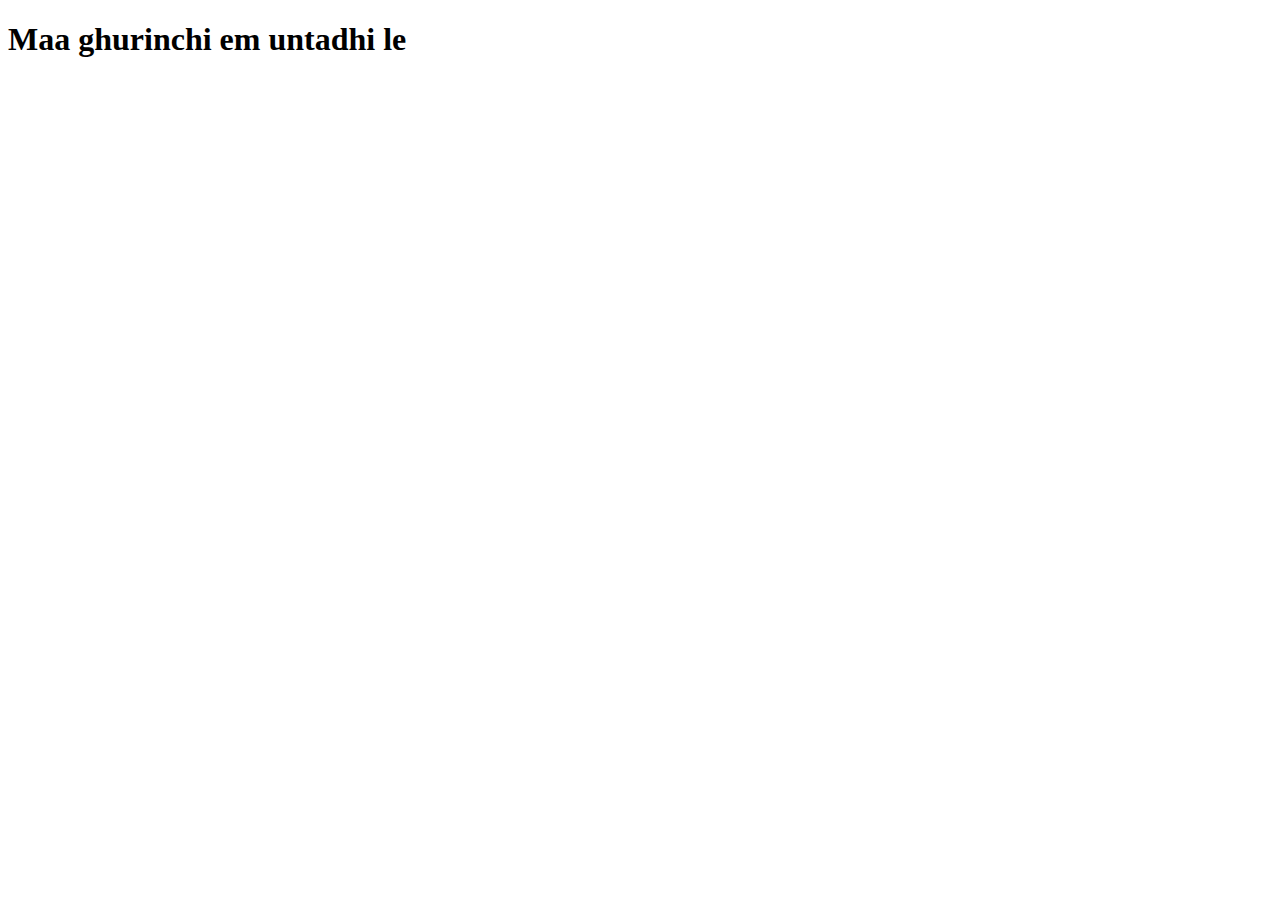
<file: about.html>
<!DOCTYPE html>
<html lang="en">
<head>
    <meta charset="UTF-8">
    <meta name="viewport" content="width=device-width, initial-scale=1.0">
    <title>Document</title>
</head>
<body>
    <h1>Maa ghurinchi em untadhi le</h1>
</body>
</html>
</file>
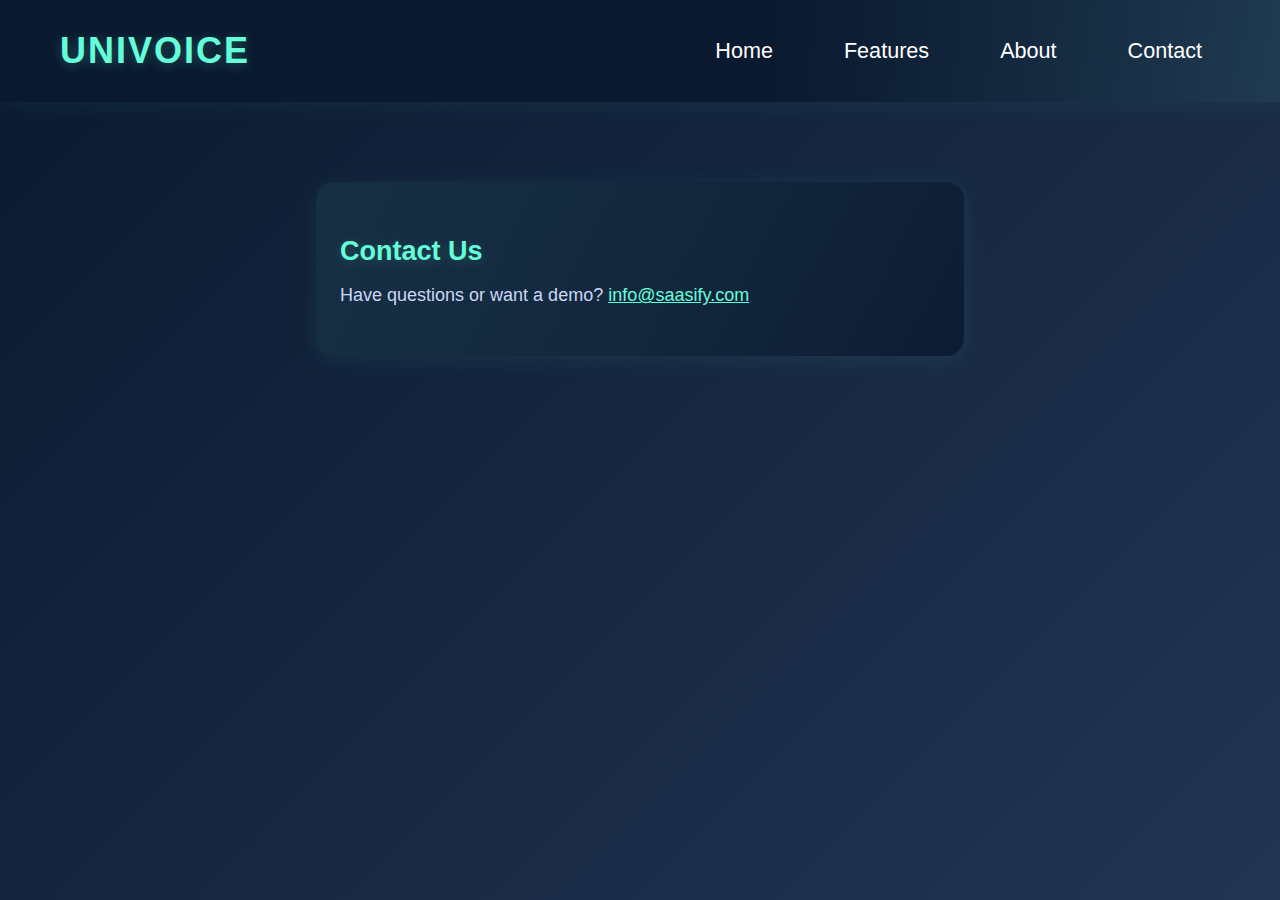
<file: contact.html>
<!DOCTYPE html>
<html lang="en">

<head>
    <meta charset="UTF-8">
    <meta name="viewport" content="width=device-width, initial-scale=1.0">
    <title>Contact | UNIVOICE</title>
    <link rel="stylesheet" href="style.css">
</head>

<body>
    <nav>
        <div class="logo">UNIVOICE</div>
        <ul>
            <li><a href="index.html">Home</a></li>
            <li><a href="features.html">Features</a></li>
            <li><a href="about.html">About</a></li>
            <li><a href="contact.html">Contact</a></li>
        </ul>
    </nav>

    <section class="contact-section" id="contact">
        <h2>Contact Us</h2>
        <p>Have questions or want a demo? <a href="mailto:info@saasify.com">info@saasify.com</a></p>
    </section>
</body>

</html>
</file>
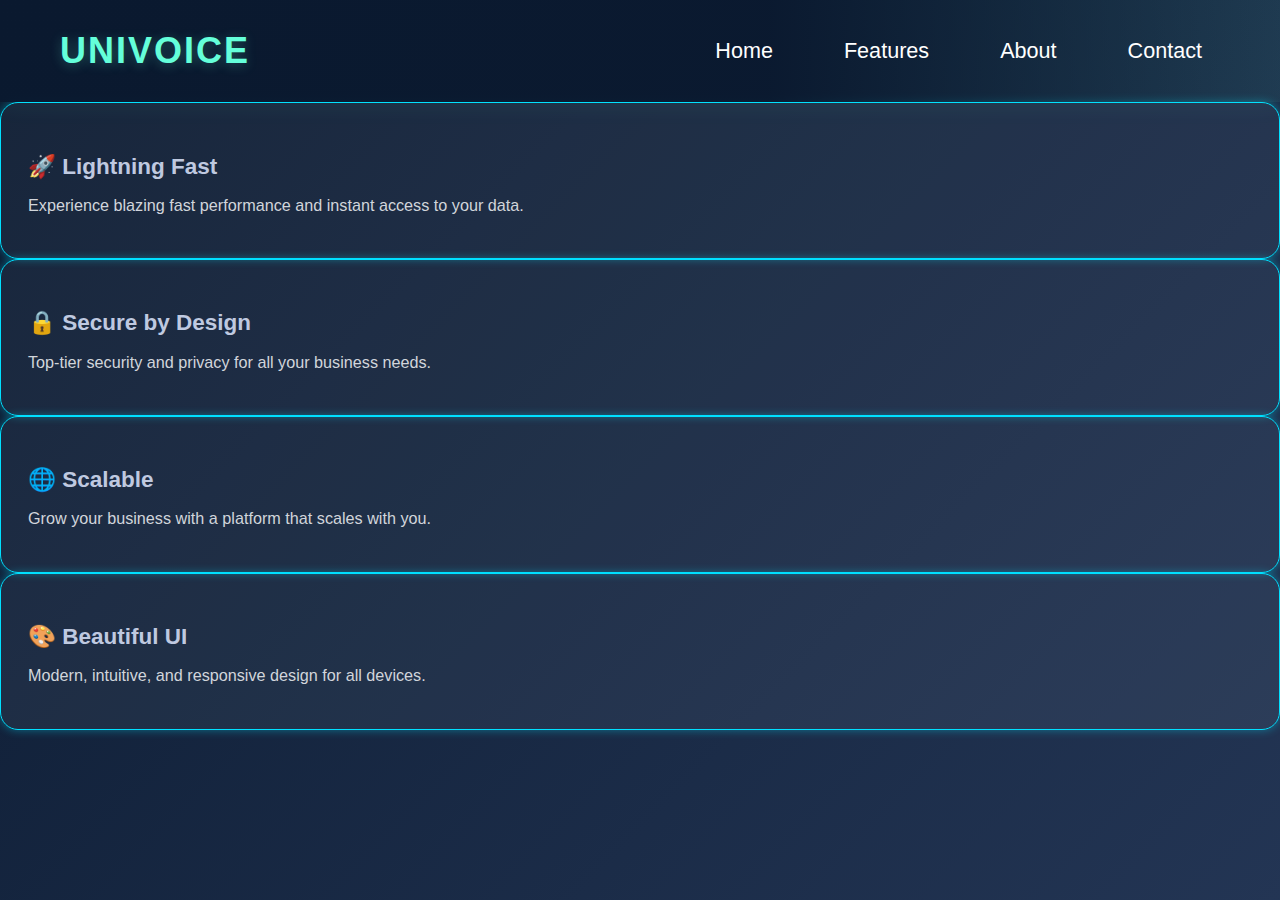
<file: features.html>
<!DOCTYPE html>
<html lang="en">

<head>
    <meta charset="UTF-8">
    <meta name="viewport" content="width=device-width, initial-scale=1.0">
    <title>Features | UNIVOICE</title>
    <link rel="stylesheet" href="style.css">
</head>

<body>
    <nav>
        <div class="logo">UNIVOICE</div>
        <ul>
            <li><a href="index.html">Home</a></li>
            <li><a href="features.html">Features</a></li>
            <li><a href="about.html">About</a></li>
            <li><a href="contact.html">Contact</a></li>
        </ul>
    </nav>

    <section class="features" id="features">
        <div class="feature-card">
            <h3>🚀 Lightning Fast</h3>
            <p>Experience blazing fast performance and instant access to your data.</p>
        </div>
        <div class="feature-card">
            <h3>🔒 Secure by Design</h3>
            <p>Top-tier security and privacy for all your business needs.</p>
        </div>
        <div class="feature-card">
            <h3>🌐 Scalable</h3>
            <p>Grow your business with a platform that scales with you.</p>
        </div>
        <div class="feature-card">
            <h3>🎨 Beautiful UI</h3>
            <p>Modern, intuitive, and responsive design for all devices.</p>
        </div>
    </section>
</body>

</html>
</file>
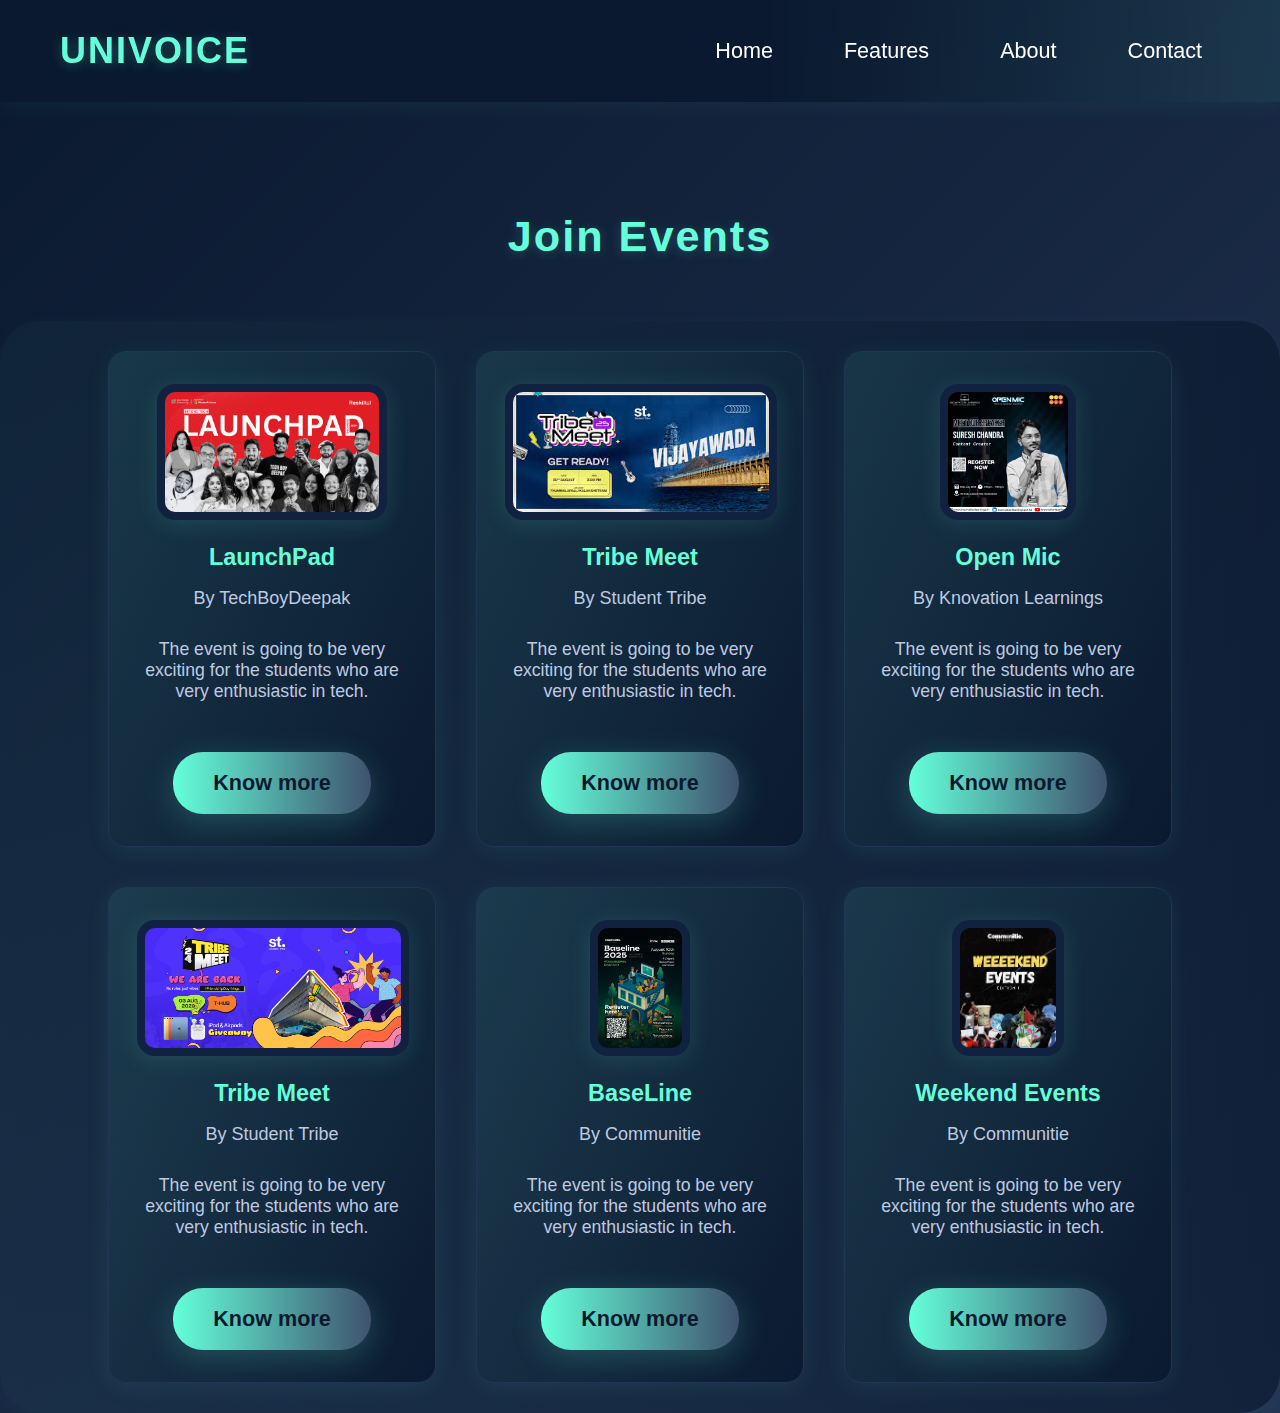
<file: join.html>
<!DOCTYPE html>
<html lang="en">

<head>
    <meta charset="UTF-8">
    <meta name="viewport" content="width=device-width, initial-scale=1.0">
    <title>Join-Events | UNIVOICE</title>
    <link rel="stylesheet" href="style.css">
</head>

<body>
    <nav>
        <div class="logo">UNIVOICE</div>
        <ul>
            <li><a href="index.html">Home</a></li>
            <li><a href="features.html">Features</a></li>
            <li><a href="about.html">About</a></li>
            <li><a href="contact.html">Contact</a></li>
        </ul>
    </nav>
    <h1 class="main-heading">Join Events</h1>
    <section class="join-events" id="join-events">
        <div class="event1" id="event">
            <img src="WhatsApp Image 2025-06-28 at 14.46.19_22d84fed.jpg" alt="LaunchPad Event">
            <h1>LaunchPad</h1>
            <h4>By TechBoyDeepak</h4>
            <p>The event is going to be very exciting for the students  who are very enthusiastic in tech.</p>
            <button class="more-event-info">Know more</button>
        </div>
        <div class="event2" id="event">
            <img src="images (1).jpeg" alt="Tribe Meet">
            <h1>Tribe Meet</h1>
            <h4>By Student Tribe</h4>
            <p>The event is going to be very exciting for the students  who are very enthusiastic in tech.</p>
            <button class="more-event-info">Know more</button>
        </div>
        <div class="event3" id="event">
            <img src="1753376671307.jpeg" alt="OpenMic">
            <h1>Open Mic</h1>
            <h4>By Knovation Learnings</h4>
            <p>The event is going to be very exciting for the students  who are very enthusiastic in tech.</p>
            <button class="more-event-info">Know more</button>
        </div>
        <div class="event4" id="event">
            <img src="cover-6876329a934240f0fdb1dd4f.jpeg" alt="We are back">
            <h1>Tribe Meet</h1>
            <h4>By Student Tribe</h4>
            <p>The event is going to be very exciting for the students  who are very enthusiastic in tech.</p>
            <button class="more-event-info">Know more</button>
        </div>
        <div class="event5" id="event">
            <img src="1754634558270.jpeg" alt="BaseLine Event">
            <h1>BaseLine</h1>
            <h4>By Communitie</h4>
            <p>The event is going to be very exciting for the students  who are very enthusiastic in tech.</p>
            <button class="more-event-info">Know more</button>
        </div>
        <div class="event6" id="event">
            <img src="images (2).jpeg" alt="Weekend Events">
            <h1>Weekend Events</h1>
            <h4>By Communitie</h4>
            <p>The event is going to be very exciting for the students  who are very enthusiastic in tech.</p>
            <button class="more-event-info">Know more</button>
        </div>
    </section>
</body>

</html>
</file>
<file: style.css>
/* General Body and HTML */
html {
    scroll-behavior: smooth;
    font-size: 15px;
}

body {
    font-family: 'Segoe UI', Arial, sans-serif;
    margin: 0;
    padding: 0;
    background: linear-gradient(135deg, #0a192f 0%, #233554 100%);
    color: #bfc9e0;
    min-height: 100vh;
    position: relative;
    overflow-x: hidden;
    font-size: 1rem;
}

/* Navigation */
nav {
    display: flex;
    justify-content: space-between;
    align-items: center;
    padding: 16px 18px;
    background: linear-gradient(90deg, rgba(10, 25, 47, 0.95) 60%, rgba(100, 255, 218, 0.08) 100%);
    position: sticky;
    top: 0;
    z-index: 1000;
    box-shadow: 0 2px 24px 0 rgba(100, 255, 218, 0.07);
}

.logo {
    font-size: 1.3rem;
    color: #64ffda;
    font-weight: bold;
    letter-spacing: 1.2px;
    text-shadow: 0 2px 12px #64ffda44;
}

nav ul {
    list-style: none;
    display: flex;
    gap: 16px;
    margin: 0;
    padding: 0;
}

nav li a {
    color: #fff;
    text-decoration: none;
    font-size: 1rem;
    font-weight: 500;
    padding: 6px 12px;
    border-radius: 8px;
    transition: color 0.3s, background 0.3s, box-shadow 0.3s;
}


nav li a:hover,
nav li a:focus {
    color: #0a192f;
    background: linear-gradient(90deg, #64ffda 0%, #3f526e 100%);
    box-shadow: 0 2px 12px 0 #64ffda33;
    outline: none;
}

/* Hero Section */

.hero {
    display: flex;
    flex-direction: column;
    align-items: center;
    justify-content: center;
    min-height: 60vh;
    text-align: center;
    animation: fadeIn 1.2s ease;
    background: linear-gradient(120deg, rgba(100, 255, 218, 0.04) 0%, rgba(10, 25, 47, 0.9) 100%);
    border-radius: 0 0 30px 30px;
    box-shadow: 0 4px 20px 0 rgba(100, 255, 218, 0.07);
    padding: 32px 8px 24px 8px;
}

.hero-title {
    font-size: 1.7rem;
    color: #64ffda;
    font-weight: bold;
    margin-bottom: 8px;
    letter-spacing: 1.2px;
    text-shadow: 0 2px 12px #64ffda33;
    animation: slideUp 1s cubic-bezier(.77, 0, .18, 1);
}

.hero-subtitle {
    font-size: 1.1rem;
    color: #bfc9e0;
    margin-bottom: 18px;
    animation: fadeIn 2s 0.5s both;
}


.cta-btn {
    background: linear-gradient(90deg, #64ffda 0%, #3f526e 100%);
    color: #0a192f;
    font-size: 1.2rem;
    font-weight: 600;
    padding: 18px 40px;
    border-radius: 30px;
    border: none;
    cursor: pointer;
    box-shadow: 0 8px 32px 0 rgba(100, 255, 218, 0.2);
    transition: transform 0.2s, box-shadow 0.2s, background 0.3s, color 0.3s;
    margin-top: 30px;
    animation: popIn 1.2s 0.7s both;
    outline: none;
}

.cta-btn:hover,
.cta-btn:focus {
    background: linear-gradient(90deg, #3f526e 0%, #64ffda 100%);
    color: #fff;
    transform: translateY(-4px) scale(1.04);
    box-shadow: 0 12px 40px 0 rgba(100, 255, 218, 0.3);
    outline: none;
}

.animated-text {
    display: inline-block;
    background: linear-gradient(90deg, #64ffda 0%, #3f526e 100%);
    -webkit-background-clip: text;
    -webkit-text-fill-color: transparent;
    background-clip: text;
    animation: gradientMove 3s infinite linear alternate;
}

/* Features */
.features-section {
    background: linear-gradient(to bottom, #0a2342, #0d1b2a);
    color: white;
    padding: 4rem 1.5rem;
    text-align: center;
}

.features-container {
    max-width: 1200px;
    margin: 0 auto;
}

.features-section h2 {
    font-size: 2.5rem;
    margin-bottom: 0.5rem;
}

.features-section .subtitle {
    color: #d1d5db;
    margin-bottom: 3rem;
}

.features-grid {
    display: grid;
    grid-template-columns: repeat(auto-fit, minmax(250px, 1fr));
    gap: 2rem;
}

.feature-card {
    background: rgba(255, 255, 255, 0.05);
    border: 1px solid #00e0ff;
    /* Cyan border */
    border-radius: 1rem;
    padding: 1.5rem;
    transition: all 0.3s ease;
    box-shadow: 0 0 10px rgba(0, 224, 255, 0.4);
    /* Cyan glow */
}

.feature-card:hover {
    transform: scale(1.05);
    box-shadow: 0 0 25px rgba(0, 224, 255, 0.8);
    /* Stronger glow */
    border-color: #00f0ff;
    /* Slightly brighter cyan */
}


.feature-card .icon {
    font-size: 2.5rem;
    margin-bottom: 1rem;
}

.feature-card h3 {
    font-size: 1.25rem;
    margin-bottom: 0.5rem;
}

.feature-card p {
    color: #d1d5db;
    font-size: 0.9rem;
}

.features-grid {
    display: grid;
    grid-template-columns: 1fr;
    /* default phone: 1 card */
    gap: 2rem;
}


/* About Section */
.about-section {
    max-width: 700px;
    margin: 80px auto 0;
    padding: 40px 30px;
    background: linear-gradient(120deg, rgba(100, 255, 218, 0.07) 0%, rgba(23, 42, 69, 0.85) 100%);
    border-radius: 18px;
    box-shadow: 0 4px 24px 0 rgba(100, 255, 218, 0.08);
    color: #ccd6f6;
    animation: fadeIn 1.5s 0.7s both;
}

.about-section h2 {
    color: #64ffda;
    margin-bottom: 18px;
    text-shadow: 0 2px 12px #64ffda33;
}

/* Contact Section */
.contact-section {
    max-width: 600px;
    margin: 80px auto 40px;
    padding: 32px 24px;
    background: linear-gradient(120deg, rgba(100, 255, 218, 0.07) 0%, rgba(10, 25, 47, 0.85) 100%);
    border-radius: 18px;
    box-shadow: 0 4px 24px 0 rgba(100, 255, 218, 0.08);
    color: #ccd6f6;
    animation: fadeIn 1.5s 1s both;
}

.contact-section h2 {
    color: #64ffda;
    margin-bottom: 12px;
    text-shadow: 0 2px 12px #64ffda33;
}

.contact-section a {
    color: #64ffda;
    text-decoration: underline;
    transition: color 0.3s;
}

.contact-section a:hover,
.contact-section a:focus {
    color: #fff;
    background: #64ffda;
    border-radius: 4px;
    padding: 2px 6px;
    text-decoration: none;
    outline: none;
}

/* Main Headings */
.main-heading {
    text-align: center;
    font-size: 1.4rem;
    color: #64ffda;
    margin-top: 40px;
    margin-bottom: 18px;
    letter-spacing: 1.2px;
    font-weight: bold;
    text-shadow: 0 2px 12px #64ffda33, 0 1px 0 #233554;
    animation: slideDown 0.7s cubic-bezier(.77, 0, .18, 1);
}

/* Host Event Form Styles */
.host-container {
    max-width: 600px;
    margin: 110px auto 40px auto;
    background: linear-gradient(120deg, rgba(100, 255, 218, 0.07) 0%, rgba(23, 42, 69, 0.85) 100%);
    border-radius: 18px;
    box-shadow: 0 4px 24px 0 rgba(100, 255, 218, 0.08);
    padding: 40px 32px 32px 32px;
    color: #ccd6f6;
    animation: fadeIn 1.2s;
}

.host-form {
    display: flex;
    flex-direction: column;
    gap: 18px;
}

.form-section-title {
    color: #64ffda;
    text-align: center;
    margin-bottom: 18px;
    margin-top: 32px;
    font-size: 1.5rem;
    text-shadow: 0 2px 12px #64ffda33;
}

.form-section-title:first-child {
    margin-top: 0;
}

.form-group {
    display: flex;
    flex-direction: column;
    gap: 6px;
    margin-bottom: 8px;
}

.form-row {
    display: flex;
    gap: 18px;
    flex-wrap: wrap;
}

.form-row .form-group {
    flex: 1 1 160px;
    min-width: 120px;
}

.form-input {
    padding: 12px 14px;
    border-radius: 8px;
    border: 1.5px solid #233554;
    background: #112240;
    color: #ccd6f6;
    font-size: 1rem;
    transition: border 0.2s, box-shadow 0.2s;
}

.form-input:focus {
    border-color: #64ffda;
    outline: none;
    box-shadow: 0 0 0 2px #64ffda44;
}

.radio-group {
    display: flex;
    align-items: center;
    gap: 18px;
    margin-top: 4px;
}

.radio-group input[type="radio"] {
    accent-color: #64ffda;
    margin-right: 4px;
}

.radio-group label {
    margin-right: 10px;
    color: #bfc9e0;
    font-size: 1rem;
}

/* Join Events */
.join-events {
    display: flex;
    flex-wrap: wrap;
    justify-content: center;
    gap: 40px;
    margin: 60px 0 0;
    animation: fadeIn 1.5s 0.5s both;
    background: linear-gradient(90deg, rgba(100, 255, 218, 0.03) 0%, rgba(10, 25, 47, 0.7) 100%);
    border-radius: 40px;
    box-shadow: 0 4px 24px 0 rgba(100, 255, 218, 0.04);
    padding: 30px 0;
}

#event {
    background: linear-gradient(120deg, rgba(100, 255, 218, 0.09) 0%, rgba(10, 25, 47, 0.95) 100%);
    border-radius: 18px;
    box-shadow: 0 4px 24px 0 rgba(100, 255, 218, 0.08);
    padding: 32px 28px;
    width: 270px;
    min-height: 430px;
    color: #ccd6f6;
    text-align: center;
    transition: transform 0.2s, box-shadow 0.2s, border 0.2s, background 0.3s;
    border: 1.5px solid #233554;
    position: relative;
    overflow: hidden;
    display: flex;
    flex-direction: column;
    justify-content: flex-start;
    align-items: center;
}

#event:hover,
#event:focus {
    transform: translateY(-8px) scale(1.03);
    box-shadow: 0 8px 32px 0 rgba(100, 255, 218, 0.15);
    border-color: #64ffda;
    background: linear-gradient(120deg, #64ffda22 0%, #233554 100%);
    outline: none;
}

#event img {
    display: block;
    max-width: 100%;
    height: 120px;
    object-fit: cover;
    margin: 0 auto 18px auto;
    border-radius: 18px;
    box-shadow: 0 4px 24px 0 rgba(100, 255, 218, 0.13);
    background: #112240;
    padding: 8px;
    transition: box-shadow 0.3s, transform 0.3s;
}

#event h1 {
    margin: 0 0 8px 0;
    font-size: 1.3rem;
    color: #64ffda;
    min-height: 1.7em;
    display: flex;
    align-items: center;
    justify-content: center;
}

#event h4 {
    margin: 0 0 10px 0;
    font-size: 1rem;
    color: #bfc9e0;
    font-weight: 500;
    min-height: 1.4em;
    display: flex;
    align-items: center;
    justify-content: center;
}

#event p {
    font-size: 0.98rem;
    margin-bottom: 18px;
    color: #bfc9e0;
    min-height: 2.6em;
    display: flex;
    align-items: center;
    justify-content: center;
}

#event .more-event-info {
    margin-top: auto;
    margin-bottom: 0;
    align-self: center;
}

#event img:hover,
#event img:focus {
    box-shadow: 0 8px 32px 0 rgba(100, 255, 218, 0.22);
    transform: scale(1.03) translateY(-2px);
    outline: none;
}

/* More events */
.more-event-info {
    background: linear-gradient(90deg, #64ffda 0%, #3f526e 100%);
    color: #0a192f;
    font-size: 1.2rem;
    font-weight: 600;
    padding: 18px 40px;
    border-radius: 30px;
    border: none;
    cursor: pointer;
    box-shadow: 0 8px 32px 0 rgba(100, 255, 218, 0.2);
    transition: transform 0.2s, box-shadow 0.2s, background 0.3s, color 0.3s;
    margin-top: 30px;
    animation: popIn 1.2s 0.7s both;
    outline: none;
}

.more-event-info:hover,
.more-event-info:focus {
    background: linear-gradient(90deg, #3f526e 0%, #64ffda 100%);
    color: #fff;
    transform: translateY(-4px) scale(1.04);
    box-shadow: 0 12px 40px 0 rgba(100, 255, 218, 0.3);
    outline: none;
}

/* Animations */
@keyframes slideDown {
    from {
        transform: translateY(-40px);
        opacity: 0;
    }

    to {
        transform: translateY(0);
        opacity: 1;
    }
}

@keyframes slideUp {
    from {
        transform: translateY(60px);
        opacity: 0;
    }

    to {
        transform: translateY(0);
        opacity: 1;
    }
}

@keyframes fadeIn {
    from {
        opacity: 0;
    }

    to {
        opacity: 1;
    }
}

@keyframes popIn {
    0% {
        transform: scale(0.7);
        opacity: 0;
    }

    80% {
        transform: scale(1.08);
        opacity: 1;
    }

    100% {
        transform: scale(1);
    }
}

@keyframes gradientMove {
    0% {
        background-position: 0% 50%;
    }

    100% {
        background-position: 100% 50%;
    }
}

/* Responsive Design */
@media (max-width: 1024px) {
    nav {
        padding: 24px 30px;
    }

    .features {
        gap: 24px;
        padding: 18px 0;
    }

    .about-section,
    .contact-section {
        padding: 32px 12px;
    }
}

@media (max-width: 768px) {
    nav {
        flex-direction: column;
        align-items: flex-start;
        padding: 18px 10px;
    }

    nav ul {
        gap: 18px;
        flex-wrap: wrap;
        padding-top: 10px;
    }

    .logo {
        font-size: 1.5rem;
        margin-bottom: 8px;
    }

    .hero {
        min-height: 60vh;
        padding: 30px 10px 10px 10px;
        border-radius: 0 0 30px 30px;
    }

    .hero-title {
        font-size: 2.1rem;
    }

    .hero-subtitle {
        font-size: 1.1rem;
    }

    .features {
        flex-direction: column;
        align-items: center;
        gap: 18px;
        border-radius: 20px;
    }

    .feature-card {
        width: 90%;
        min-width: 0;
        padding: 20px 10px;
    }

    .about-section,
    .contact-section {
        max-width: 98vw;
        margin: 40px auto 0 auto;
        padding: 24px 8px;
        border-radius: 12px;
    }

    .signup-container,
    .login-container {
        max-width: 95vw;
        margin: 40px auto 0 auto;
        padding: 24px 8px 18px 8px;
        border-radius: 12px;
    }
}

@media (max-width: 480px) {
    nav {
        padding: 10px 2vw;
    }

    .logo {
        font-size: 1.1rem;
    }

    nav ul {
        gap: 10px;
        font-size: 0.9rem;
    }

    .hero {
        min-height: 45vh;
        padding: 18px 2vw 8px 2vw;
        border-radius: 0 0 12px 12px;
    }

    .hero-title {
        font-size: 1.2rem;
    }

    .hero-subtitle {
        font-size: 0.95rem;
    }

    .cta-btn {
        font-size: 1rem;
        padding: 12px 18px;
        border-radius: 18px;
    }

    .features {
        gap: 10px;
        padding: 8px 0;
        border-radius: 8px;
    }

    .features-grid {
        display: flex;
        flex-direction: column;
        align-items: center;
    }

    .feature-card {
        width: 98vw;
        padding: 12px 4px;
        font-size: 0.98rem;
        border-radius: 8px;
        margin-left: auto;
        margin-right: auto;
    }

    .about-section,
    .contact-section {
        max-width: 99vw;
        margin: 20px auto 0 auto;
        padding: 10px 2vw;
        border-radius: 8px;
        font-size: 0.98rem;
    }

    .signup-container,
    .login-container {
        max-width: 99vw;
        margin: 20px auto 0 auto;
        padding: 10px 2vw 8px 2vw;
        border-radius: 8px;
        font-size: 0.98rem;
    }

    .signup-form input,
    .login-form input {
        font-size: 0.98rem;
        padding: 10px 8px;
    }

    .join-events {
        display: flex;
        flex-direction: column;
        align-items: center;
        gap: 10px;
        padding: 4px 0;
        border-radius: 8px;
    }

    #event {
        margin-left: auto;
        margin-right: auto;
    }
}


/* Tablet (2 cards) */
@media (min-width: 768px) {
    .features-grid {
        grid-template-columns: repeat(2, 1fr);
    }
}

/* Laptop/Desktop (3 cards) */
@media (min-width: 1024px) {
    .features-grid {
        grid-template-columns: repeat(3, 1fr);
    }
}

@media (min-width: 480px) {
    .hero {
        min-height: 70vh;
        border-radius: 0 0 40px 40px;
        box-shadow: 0 6px 30px 0 rgba(100, 255, 218, 0.07);
        padding: 40px 16px 32px 16px;
    }

    .hero-title {
        font-size: 2.2rem;
        margin-bottom: 10px;
        letter-spacing: 1.5px;
    }

    .hero-subtitle {
        font-size: 1.3rem;
        margin-bottom: 22px;
    }
}

@media (min-width: 768px) {
    .hero {
        min-height: 80vh;
        border-radius: 0 0 60px 60px;
        box-shadow: 0 8px 40px 0 rgba(100, 255, 218, 0.07);
        padding: 60px 32px 40px 32px;
    }

    .hero-title {
        font-size: 3rem;
        margin-bottom: 10px;
        letter-spacing: 2px;
    }

    .hero-subtitle {
        font-size: 1.5rem;
        margin-bottom: 25px;
    }
}

@media (min-width: 480px) {
    nav {
        padding: 22px 32px;
    }

    .logo {
        font-size: 1.6rem;
    }

    nav ul {
        gap: 24px;
    }

    nav li a {
        font-size: 1.1rem;
        padding: 8px 16px;
    }
}

@media (min-width: 768px) {
    nav {
        padding: 30px 60px;
    }

    .logo {
        font-size: 2rem;
        letter-spacing: 2px;
    }

    nav ul {
        gap: 35px;
    }

    nav li a {
        font-size: 1.2rem;
        padding: 8px 18px;
    }
}

@media (min-width: 480px) {
    .main-heading {
        font-size: 1.8rem;
        margin-top: 60px;
        margin-bottom: 24px;
    }
}

@media (min-width: 768px) {
    .main-heading {
        font-size: 2.4rem;
        margin-top: 110px;
        margin-bottom: 36px;
        letter-spacing: 2px;
    }
}

@media (max-width: 768px) {
    .host-container {
        max-width: 98vw;
        margin: 60px auto 20px auto;
        padding: 18px 6vw 18px 6vw;
        border-radius: 12px;
    }

    .form-row {
        flex-direction: column;
        gap: 8px;
    }

    .form-section-title {
        font-size: 1.2rem;
    }

    .host-form {
        gap: 12px;
    }

    .form-group {
        gap: 4px;
        margin-bottom: 6px;
    }

    .form-input,
    textarea.form-input {
        font-size: 0.98rem;
        padding: 10px 8px;
    }

    .radio-group label {
        font-size: 0.98rem;
    }

    .join-events {
        flex-direction: column;
        gap: 18px;
        padding: 10px 0;
        border-radius: 16px;
    }

    #event {
        width: 98vw;
        padding: 14px 4px;
        font-size: 0.98rem;
        border-radius: 12px;
    }

    #event img {
        max-width: 96vw;
        border-radius: 10px;
        padding: 4px;
    }
}

@media (max-width: 480px) {
    .host-container {
        max-width: 99vw;
        margin: 20px auto 10px auto;
        padding: 8px 2vw 8px 2vw;
        border-radius: 8px;
    }

    .form-section-title {
        font-size: 1.05rem;
    }

    .form-input {
        font-size: 0.98rem;
        padding: 10px 8px;
    }

    .host-form {
        gap: 8px;
    }

    .form-group {
        gap: 2px;
        margin-bottom: 4px;
    }

    .form-input,
    textarea.form-input {
        font-size: 0.96rem;
        padding: 8px 6px;
    }

    .radio-group label {
        font-size: 0.96rem;
    }

    .join-events {
        flex-direction: column;
        gap: 10px;
        padding: 4px 0;
        border-radius: 8px;
    }

    #event {
        width: 99vw;
        padding: 8px 2px;
        font-size: 0.96rem;
        border-radius: 8px;
    }

    #event img {
        max-width: 98vw;
        border-radius: 6px;
        padding: 2px;
    }
}

@media (min-width: 480px) {
    html {
        font-size: 16px;
    }
}

@media (min-width: 768px) {
    html {
        font-size: 18px;
    }
}
</file>
